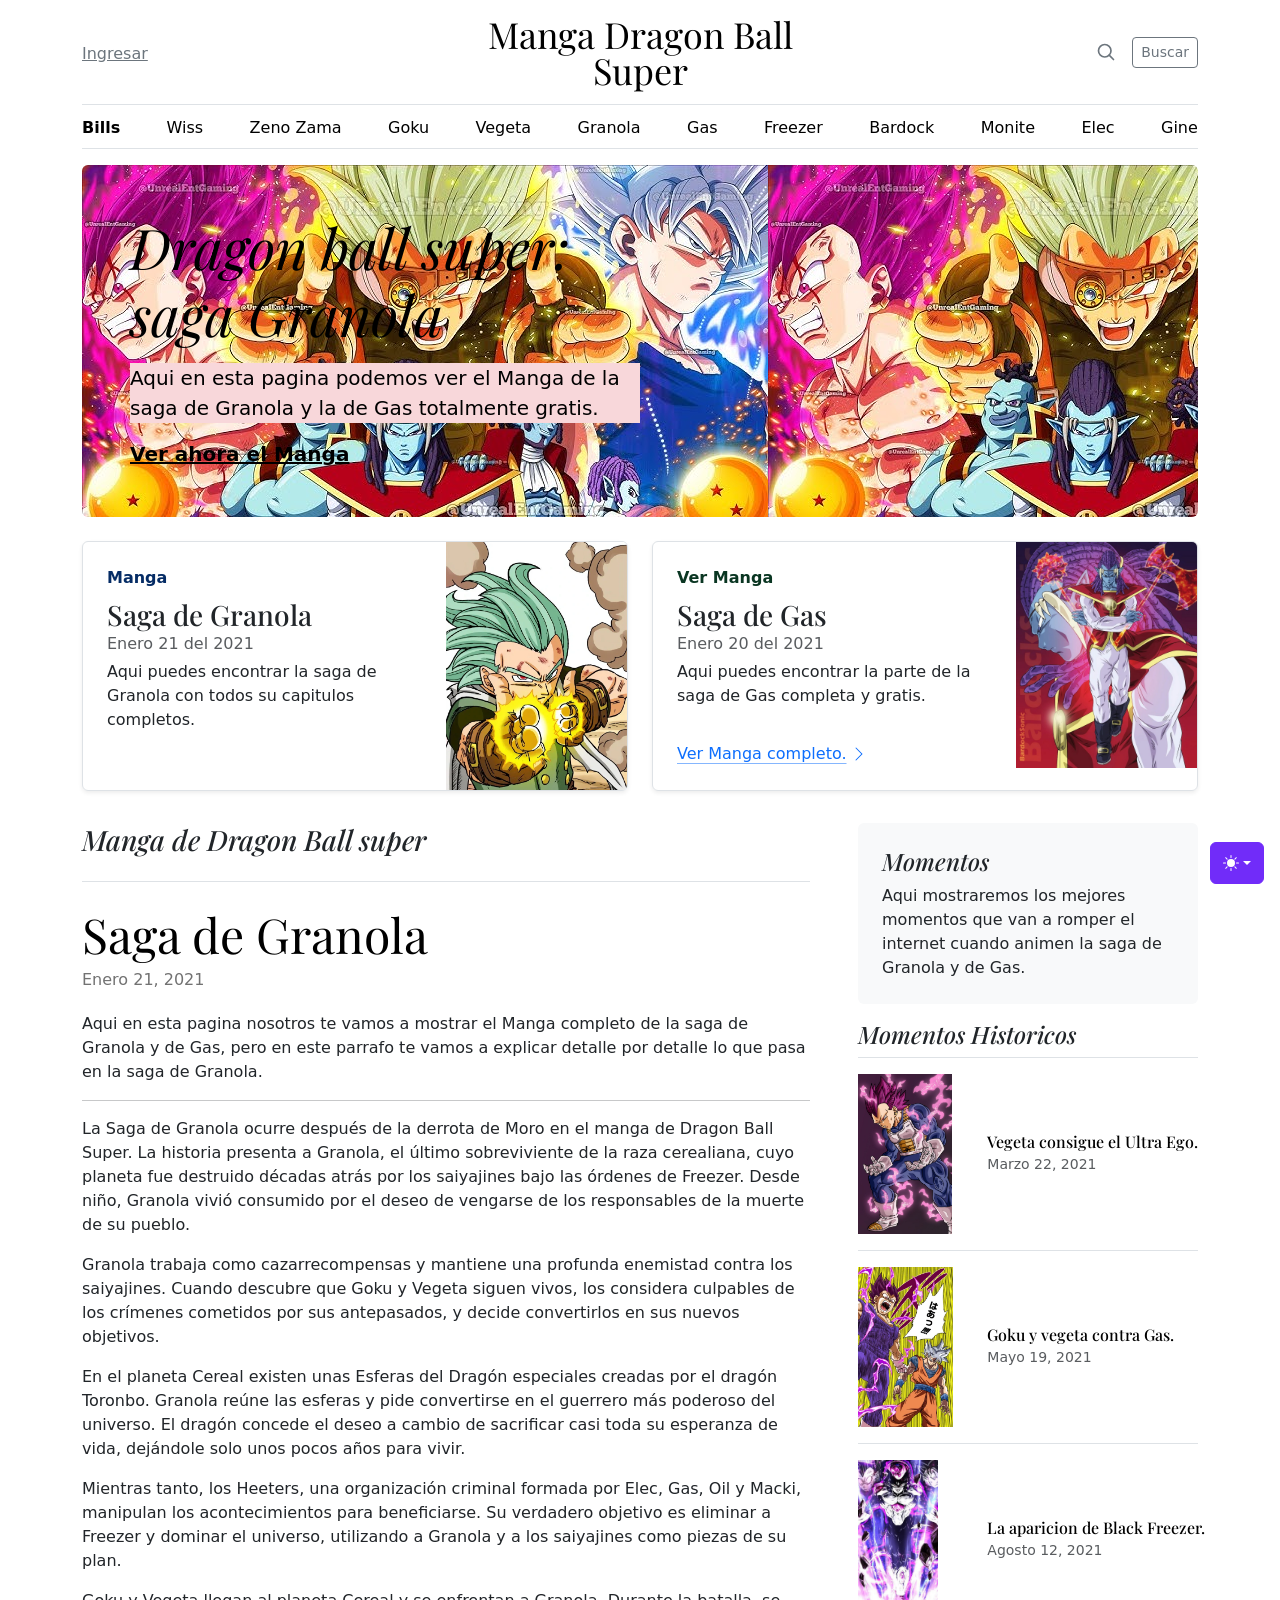
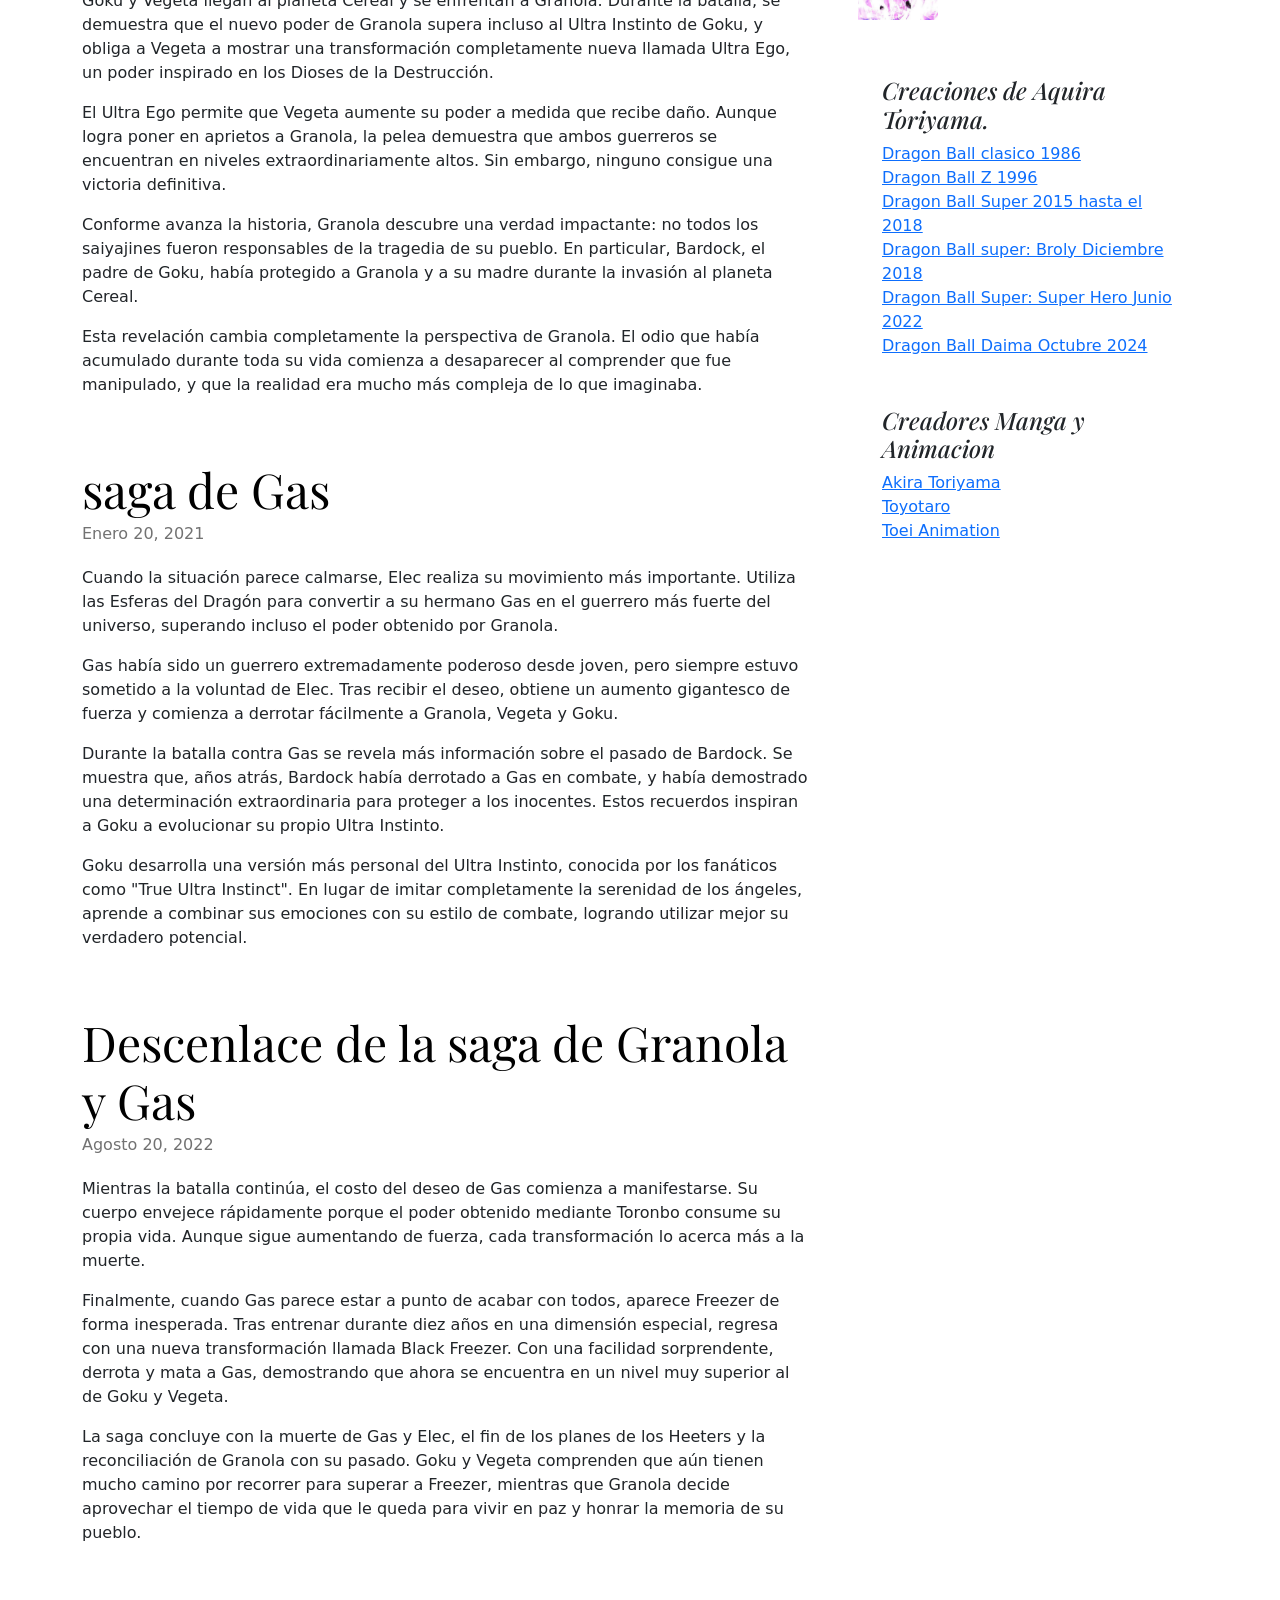
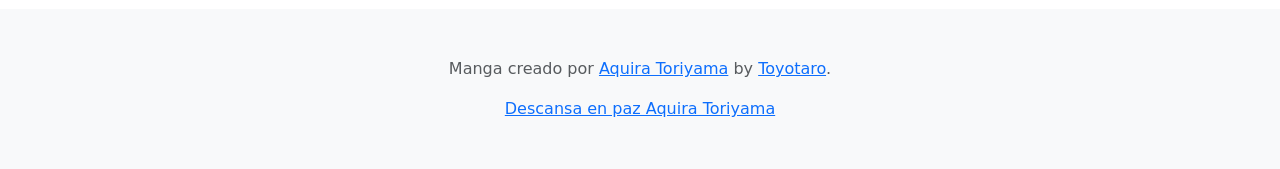
<file: index.html>
<!doctype html>
<html lang="en" data-bs-theme="auto">
  <head>
    <meta charset="utf-8" />
    <meta name="viewport" content="width=device-width, initial-scale=1" />
    <meta name="description" content="" />
    <meta
      name="author"
      content="Mark Otto, Jacob Thornton, and Bootstrap contributors"
    />
    <meta name="generator" content="Astro v5.13.2" />
    <title>Blog Template · Bootstrap v5.3</title>
    <link href="https://cdn.jsdelivr.net/npm/bootstrap@5.3.8/dist/css/bootstrap.min.css" rel="stylesheet" integrity="sha384-sRIl4kxILFvY47J16cr9ZwB07vP4J8+LH7qKQnuqkuIAvNWLzeN8tE5YBujZqJLB" crossorigin="anonymous">
 
    <link
      rel="canonical"
      href="https://getbootstrap.com/docs/5.3/examples/blog/"
    />
  
    <meta name="theme-color" content="#712cf9" />
    <link
      href="https://fonts.googleapis.com/css?family=Playfair+Display:700,900&display=swap"
      rel="stylesheet"
    />
    <link href="SRC/CSS/blog.css" rel="stylesheet" />
    <style>
      .bd-placeholder-img {
        font-size: 1.125rem;
        text-anchor: middle;
        -webkit-user-select: none;
        -moz-user-select: none;
        user-select: none;
      }
      @media (min-width: 768px) {
        .bd-placeholder-img-lg {
          font-size: 3.5rem;
        }
      }
      .b-example-divider {
        width: 100%;
        height: 3rem;
        background-color: #0000001a;
        border: solid rgba(0, 0, 0, 0.15);
        border-width: 1px 0;
        box-shadow:
          inset 0 0.5em 1.5em #0000001a,
          inset 0 0.125em 0.5em #00000026;
      }
      .b-example-vr {
        flex-shrink: 0;
        width: 1.5rem;
        height: 100vh;
      }
      .bi {
        vertical-align: -0.125em;
        fill: currentColor;
      }
      .nav-scroller {
        position: relative;
        z-index: 2;
        height: 2.75rem;
        overflow-y: hidden;
      }
      .nav-scroller .nav {
        display: flex;
        flex-wrap: nowrap;
        padding-bottom: 1rem;
        margin-top: -1px;
        overflow-x: auto;
        text-align: center;
        white-space: nowrap;
        -webkit-overflow-scrolling: touch;
      }
      .btn-bd-primary {
        --bd-violet-bg: #712cf9;
        --bd-violet-rgb: 112.520718, 44.062154, 249.437846;
        --bs-btn-font-weight: 600;
        --bs-btn-color: var(--bs-white);
        --bs-btn-bg: var(--bd-violet-bg);
        --bs-btn-border-color: var(--bd-violet-bg);
        --bs-btn-hover-color: var(--bs-white);
        --bs-btn-hover-bg: #6528e0;
        --bs-btn-hover-border-color: #6528e0;
        --bs-btn-focus-shadow-rgb: var(--bd-violet-rgb);
        --bs-btn-active-color: var(--bs-btn-hover-color);
        --bs-btn-active-bg: #5a23c8;
        --bs-btn-active-border-color: #5a23c8;
      }
      .bd-mode-toggle {
        z-index: 1500;
      }
      .bd-mode-toggle .bi {
        width: 1em;
        height: 1em;
      }
      .bd-mode-toggle .dropdown-menu .active .bi {
        display: block !important;
      }
    </style>
  </head>
  <body>
    <svg xmlns="http://www.w3.org/2000/svg" class="d-none">
      <symbol id="check2" viewBox="0 0 16 16">
        <path
          d="M13.854 3.646a.5.5 0 0 1 0 .708l-7 7a.5.5 0 0 1-.708 0l-3.5-3.5a.5.5 0 1 1 .708-.708L6.5 10.293l6.646-6.647a.5.5 0 0 1 .708 0z"
        ></path>
      </symbol>
      <symbol id="circle-half" viewBox="0 0 16 16">
        <path
          d="M8 15A7 7 0 1 0 8 1v14zm0 1A8 8 0 1 1 8 0a8 8 0 0 1 0 16z"
        ></path>
      </symbol>
      <symbol id="moon-stars-fill" viewBox="0 0 16 16">
        <path
          d="M6 .278a.768.768 0 0 1 .08.858 7.208 7.208 0 0 0-.878 3.46c0 4.021 3.278 7.277 7.318 7.277.527 0 1.04-.055 1.533-.16a.787.787 0 0 1 .81.316.733.733 0 0 1-.031.893A8.349 8.349 0 0 1 8.344 16C3.734 16 0 12.286 0 7.71 0 4.266 2.114 1.312 5.124.06A.752.752 0 0 1 6 .278z"
        ></path>
        <path
          d="M10.794 3.148a.217.217 0 0 1 .412 0l.387 1.162c.173.518.579.924 1.097 1.097l1.162.387a.217.217 0 0 1 0 .412l-1.162.387a1.734 1.734 0 0 0-1.097 1.097l-.387 1.162a.217.217 0 0 1-.412 0l-.387-1.162A1.734 1.734 0 0 0 9.31 6.593l-1.162-.387a.217.217 0 0 1 0-.412l1.162-.387a1.734 1.734 0 0 0 1.097-1.097l.387-1.162zM13.863.099a.145.145 0 0 1 .274 0l.258.774c.115.346.386.617.732.732l.774.258a.145.145 0 0 1 0 .274l-.774.258a1.156 1.156 0 0 0-.732.732l-.258.774a.145.145 0 0 1-.274 0l-.258-.774a1.156 1.156 0 0 0-.732-.732l-.774-.258a.145.145 0 0 1 0-.274l.774-.258c.346-.115.617-.386.732-.732L13.863.1z"
        ></path>
      </symbol>
      <symbol id="sun-fill" viewBox="0 0 16 16">
        <path
          d="M8 12a4 4 0 1 0 0-8 4 4 0 0 0 0 8zM8 0a.5.5 0 0 1 .5.5v2a.5.5 0 0 1-1 0v-2A.5.5 0 0 1 8 0zm0 13a.5.5 0 0 1 .5.5v2a.5.5 0 0 1-1 0v-2A.5.5 0 0 1 8 13zm8-5a.5.5 0 0 1-.5.5h-2a.5.5 0 0 1 0-1h2a.5.5 0 0 1 .5.5zM3 8a.5.5 0 0 1-.5.5h-2a.5.5 0 0 1 0-1h2A.5.5 0 0 1 3 8zm10.657-5.657a.5.5 0 0 1 0 .707l-1.414 1.415a.5.5 0 1 1-.707-.708l1.414-1.414a.5.5 0 0 1 .707 0zm-9.193 9.193a.5.5 0 0 1 0 .707L3.05 13.657a.5.5 0 0 1-.707-.707l1.414-1.414a.5.5 0 0 1 .707 0zm9.193 2.121a.5.5 0 0 1-.707 0l-1.414-1.414a.5.5 0 0 1 .707-.707l1.414 1.414a.5.5 0 0 1 0 .707zM4.464 4.465a.5.5 0 0 1-.707 0L2.343 3.05a.5.5 0 1 1 .707-.707l1.414 1.414a.5.5 0 0 1 0 .708z"
        ></path>
      </symbol>
    </svg>
    <div
      class="dropdown position-fixed bottom-0 end-0 mb-3 me-3 bd-mode-toggle"
    >
      <button
        class="btn btn-bd-primary py-2 dropdown-toggle d-flex align-items-center"
        id="bd-theme"
        type="button"
        aria-expanded="false"
        data-bs-toggle="dropdown"
        aria-label="Toggle theme (auto)"
      >
        <svg class="bi my-1 theme-icon-active" aria-hidden="true">
          <use href="#circle-half"></use>
        </svg>
        <span class="visually-hidden" id="bd-theme-text">Toggle theme</span>
      </button>
      <ul
        class="dropdown-menu dropdown-menu-end shadow"
        aria-labelledby="bd-theme-text"
      >
        <li>
          <button
            type="button"
            class="dropdown-item d-flex align-items-center"
            data-bs-theme-value="light"
            aria-pressed="false"
          >
            <svg class="bi me-2 opacity-50" aria-hidden="true">
              <use href="#sun-fill"></use>
            </svg>
            Light
            <svg class="bi ms-auto d-none" aria-hidden="true">
              <use href="#check2"></use>
            </svg>
          </button>
        </li>
        <li>
          <button
            type="button"
            class="dropdown-item d-flex align-items-center"
            data-bs-theme-value="dark"
            aria-pressed="false"
          >
            <svg class="bi me-2 opacity-50" aria-hidden="true">
              <use href="#moon-stars-fill"></use>
            </svg>
            Dark
            <svg class="bi ms-auto d-none" aria-hidden="true">
              <use href="#check2"></use>
            </svg>
          </button>
        </li>
        <li>
          <button
            type="button"
            class="dropdown-item d-flex align-items-center active"
            data-bs-theme-value="auto"
            aria-pressed="true"
          >
            <svg class="bi me-2 opacity-50" aria-hidden="true">
              <use href="#circle-half"></use>
            </svg>
            Auto
            <svg class="bi ms-auto d-none" aria-hidden="true">
              <use href="#check2"></use>
            </svg>
          </button>
        </li>
      </ul>
    </div>
    <svg xmlns="http://www.w3.org/2000/svg" class="d-none">
      <symbol
        id="aperture"
        fill="none"
        stroke="currentColor"
        stroke-linecap="round"
        stroke-linejoin="round"
        stroke-width="2"
        viewBox="0 0 24 24"
      >
        <circle cx="12" cy="12" r="10"></circle>
        <path
          d="M14.31 8l5.74 9.94M9.69 8h11.48M7.38 12l5.74-9.94M9.69 16L3.95 6.06M14.31 16H2.83m13.79-4l-5.74 9.94"
        ></path>
      </symbol>
      <symbol id="cart" viewBox="0 0 16 16">
        <path
          d="M0 1.5A.5.5 0 0 1 .5 1H2a.5.5 0 0 1 .485.379L2.89 3H14.5a.5.5 0 0 1 .49.598l-1 5a.5.5 0 0 1-.465.401l-9.397.472L4.415 11H13a.5.5 0 0 1 0 1H4a.5.5 0 0 1-.491-.408L2.01 3.607 1.61 2H.5a.5.5 0 0 1-.5-.5zM3.102 4l.84 4.479 9.144-.459L13.89 4H3.102zM5 12a2 2 0 1 0 0 4 2 2 0 0 0 0-4zm7 0a2 2 0 1 0 0 4 2 2 0 0 0 0-4zm-7 1a1 1 0 1 1 0 2 1 1 0 0 1 0-2zm7 0a1 1 0 1 1 0 2 1 1 0 0 1 0-2z"
        ></path>
      </symbol>
      <symbol id="chevron-right" viewBox="0 0 16 16">
        <path
          fill-rule="evenodd"
          d="M4.646 1.646a.5.5 0 0 1 .708 0l6 6a.5.5 0 0 1 0 .708l-6 6a.5.5 0 0 1-.708-.708L10.293 8 4.646 2.354a.5.5 0 0 1 0-.708z"
        ></path>
      </symbol>
    </svg>
    <div class="container">
      <header class="border-bottom lh-1 py-3">
        <div class="row flex-nowrap justify-content-between align-items-center">
          <div class="col-4 pt-1">
            <a class="link-secondary" href="#">Ingresar</a>
          </div>
          <div class="col-4 text-center">
            <a
              class="blog-header-logo text-body-emphasis text-decoration-none"
              href="#"
              >Manga Dragon Ball Super</a
            >
          </div>
          <div class="col-4 d-flex justify-content-end align-items-center">
            <a class="link-secondary" href="#" aria-label="Search">
              <svg
                xmlns="http://www.w3.org/2000/svg"
                width="20"
                height="20"
                fill="none"
                stroke="currentColor"
                stroke-linecap="round"
                stroke-linejoin="round"
                stroke-width="2"
                class="mx-3"
                role="img"
                viewBox="0 0 24 24"
              >
                <title>Search</title>
                <circle cx="10.5" cy="10.5" r="7.5"></circle>
                <path d="M21 21l-5.2-5.2"></path>
              </svg>
            </a>
            <a class="btn btn-sm btn-outline-secondary" href="#">Buscar</a>
          </div>
        </div>
      </header>
      <div class="nav-scroller py-1 mb-3 border-bottom">
        <nav class="nav nav-underline justify-content-between">
          <a class="nav-item nav-link link-body-emphasis active" href="#"
            >Bills</a
          >
          <a class="nav-item nav-link link-body-emphasis" href="#">Wiss</a>
          <a class="nav-item nav-link link-body-emphasis" href="#"
            >Zeno Zama</a
          >
          <a class="nav-item nav-link link-body-emphasis" href="#">Goku</a>
          <a class="nav-item nav-link link-body-emphasis" href="#">Vegeta</a>
          <a class="nav-item nav-link link-body-emphasis" href="#">Granola</a>
          <a class="nav-item nav-link link-body-emphasis" href="#">Gas</a>
          <a class="nav-item nav-link link-body-emphasis" href="#">Freezer</a>
          <a class="nav-item nav-link link-body-emphasis" href="#">Bardock</a>
          <a class="nav-item nav-link link-body-emphasis" href="#">Monite</a>
          <a class="nav-item nav-link link-body-emphasis" href="#">Elec</a>
          <a class="nav-item nav-link link-body-emphasis" href="#">Gine</a>
        </nav>
      </div>
    </div>
    <main class="container">
      <div class="p-4 p-md-5 mb-4 rounded text-body-emphasis Manga">
        <div class="col-lg-6 px-0">
          <h1 class="display-4 fst-italic">
            Dragon ball super: saga Granola
          </h1>
          <p class="lead my-3 bg-danger-subtle">
           Aqui en esta pagina podemos ver el Manga
           de la saga de Granola y la de Gas totalmente 
           gratis.
          </p>
          <p class="lead mb-0">
            <a href="#" class="leon" 
              >Ver ahora el Manga</a
            >
          </p>
        </div>
      </div>
      <div class="row mb-2">
        <div class="col-md-6">
          <div
            class="row g-0 border rounded overflow-hidden flex-md-row mb-4 shadow-sm h-md-250 position-relative"
          >
            <div class="col p-4 d-flex flex-column position-static">
              <strong class="d-inline-block mb-2 text-primary-emphasis"
                >Manga</strong
              >
              <h3 class="mb-0">Saga de Granola</h3>
              <div class="mb-1 text-body-secondary">Enero 21 del 2021</div>
              <p class="card-text mb-auto">
               Aqui puedes encontrar la saga de Granola con 
               todos su capitulos completos.
              </p>
              <a
                href="#"
                class="icon-link gap-1 icon-link-hover stretched-link"
              >
                Ver Manga completo.
                <svg class="bi" aria-hidden="true">
                  <use xlink:href="#chevron-right"></use>
                </svg>
              </a>
            </div>
            <div class="col-md-4">
              <img class="img-fluid" src="SRC/imagenes/granola.jpg" alt="imagen 1">
            </div>
          </div>
        </div>
        <div class="col-md-6">
          <div
            class="row g-0 border rounded overflow-hidden flex-md-row mb-4 shadow-sm h-md-250 position-relative"
          >
            <div class="col p-4 d-flex flex-column position-static">
              <strong class="d-inline-block mb-2 text-success-emphasis"
                >Ver Manga</strong
              >
              <h3 class="mb-0">Saga de Gas</h3>
              <div class="mb-1 text-body-secondary">Enero 20 del 2021</div>
              <p class="mb-auto">
               Aqui puedes encontrar la parte de la saga de Gas
               completa y gratis.
              </p>
              <a
                href="#"
                class="icon-link gap-1 icon-link-hover stretched-link"
              >
                Ver Manga completo.
                <svg class="bi" aria-hidden="true">
                  <use xlink:href="#chevron-right"></use>
                </svg>
              </a>
            </div>
            <div class="col-md-4">
              <img class="img-fluid" src="SRC/imagenes/gas.jpg" alt="imagen 2">
            </div>
          </div>
        </div>
      </div>
      <div class="row g-5">
        <div class="col-md-8">
          <h3 class="pb-4 mb-4 fst-italic border-bottom">Manga de Dragon Ball super</h3>
          <article class="blog-post">
            <h2 class="display-5 link-body-emphasis mb-1">Saga de Granola</h2>
            <p class="blog-post-meta">
              Enero 21, 2021 <a href="#"></a>
            </p>
            <p>
             Aqui en esta pagina nosotros te vamos a mostrar el
             Manga completo de la saga de Granola y de Gas, pero en 
             este parrafo te vamos a explicar detalle por detalle lo 
             que pasa en la saga de Granola.
            </p>
            <hr />
            <p>
             
              La Saga de Granola ocurre después de la derrota de Moro en el manga de Dragon Ball Super.
              La historia presenta a Granola, el último sobreviviente de la raza cerealiana,
              cuyo planeta fue destruido décadas atrás por los saiyajines bajo las órdenes de Freezer.
              Desde niño, Granola vivió consumido por el deseo de vengarse de los responsables de la muerte de su pueblo.
            </p>
            <h2></h2>
            <p></p>
            <blockquote class="blockquote">
              <p></p>
            </blockquote>
            <p>
             Granola trabaja como cazarrecompensas y mantiene una profunda enemistad contra los saiyajines.
             Cuando descubre que Goku y Vegeta siguen vivos, los considera culpables de los crímenes cometidos por sus antepasados,
             y decide convertirlos en sus nuevos objetivos.
            </p>
            <h3></h3>
            <p>
             En el planeta Cereal existen unas Esferas del Dragón especiales creadas por el dragón Toronbo.
             Granola reúne las esferas y pide convertirse en el guerrero más poderoso del universo.
             El dragón concede el deseo a cambio de sacrificar casi toda su esperanza de vida, dejándole solo unos pocos años para vivir.
            </p>
            <p>
             Mientras tanto, los Heeters, una organización criminal formada por Elec, Gas, Oil y Macki,
             manipulan los acontecimientos para beneficiarse. Su verdadero objetivo es eliminar a Freezer y dominar el universo,
             utilizando a Granola y a los saiyajines como piezas de su plan.
            </p>
            
            <p>
             Goku y Vegeta llegan al planeta Cereal y se enfrentan a Granola.
             Durante la batalla, se demuestra que el nuevo poder de Granola supera incluso al Ultra Instinto de Goku,
             y obliga a Vegeta a mostrar una transformación completamente nueva llamada Ultra Ego,
             un poder inspirado en los Dioses de la Destrucción.
            </p>

            <p>
             El Ultra Ego permite que Vegeta aumente su poder a medida que recibe daño.
             Aunque logra poner en aprietos a Granola, la pelea demuestra que ambos guerreros se encuentran en niveles extraordinariamente altos.
             Sin embargo, ninguno consigue una victoria definitiva.
            </p>
    
            <p>
             Conforme avanza la historia, Granola descubre una verdad impactante:
             no todos los saiyajines fueron responsables de la tragedia de su pueblo.
             En particular, Bardock, el padre de Goku, había protegido a Granola y a su madre durante la invasión al planeta Cereal.
            </p>
            
            <p>
             Esta revelación cambia completamente la perspectiva de Granola.
             El odio que había acumulado durante toda su vida comienza a desaparecer al comprender que fue manipulado,
             y que la realidad era mucho más compleja de lo que imaginaba.
            </p>
          </article>
          <article class="blog-post">
            <h2 class="display-5 link-body-emphasis mb-1">saga de Gas</h2>
            <p class="blog-post-meta">
              Enero 20, 2021  <a href="#"></a>
            </p>
            <p>
             Cuando la situación parece calmarse, Elec realiza su movimiento más importante.
             Utiliza las Esferas del Dragón para convertir a su hermano Gas en el guerrero más fuerte del universo,
             superando incluso el poder obtenido por Granola.
            </p>
            <blockquote>
              <p>
             Gas había sido un guerrero extremadamente poderoso desde joven, pero siempre estuvo sometido a la voluntad de Elec.
             Tras recibir el deseo, obtiene un aumento gigantesco de fuerza y comienza a derrotar fácilmente a Granola, Vegeta y Goku.
              </p>
            </blockquote>
            <p>
             Durante la batalla contra Gas se revela más información sobre el pasado de Bardock.
             Se muestra que, años atrás, Bardock había derrotado a Gas en combate,
             y había demostrado una determinación extraordinaria para proteger a los inocentes.
             Estos recuerdos inspiran a Goku a evolucionar su propio Ultra Instinto.
            </p>
            
            <p>
             Goku desarrolla una versión más personal del Ultra Instinto, conocida por los fanáticos como "True Ultra Instinct".
             En lugar de imitar completamente la serenidad de los ángeles, aprende a combinar sus emociones con su estilo de combate,
             logrando utilizar mejor su verdadero potencial.
            </p>
          </article>
          <article class="blog-post">
            <h2 class="display-5 link-body-emphasis mb-1">Descenlace de la saga de Granola y Gas</h2>
            <p class="blog-post-meta">
              Agosto 20, 2022  <a href="#"></a>
            </p>
            <p>
             Mientras la batalla continúa, el costo del deseo de Gas comienza a manifestarse.
             Su cuerpo envejece rápidamente porque el poder obtenido mediante Toronbo consume su propia vida.
             Aunque sigue aumentando de fuerza, cada transformación lo acerca más a la muerte.
            </p>
            <p>
             Finalmente, cuando Gas parece estar a punto de acabar con todos, aparece Freezer de forma inesperada.
             Tras entrenar durante diez años en una dimensión especial, regresa con una nueva transformación llamada Black Freezer.
             Con una facilidad sorprendente, derrota y mata a Gas,
             demostrando que ahora se encuentra en un nivel muy superior al de Goku y Vegeta.
            </p>
            <p>
             La saga concluye con la muerte de Gas y Elec,
             el fin de los planes de los Heeters y la reconciliación de Granola con su pasado.
             Goku y Vegeta comprenden que aún tienen mucho camino por recorrer para superar a Freezer,
             mientras que Granola decide aprovechar el tiempo de vida que le queda para vivir en paz y honrar la memoria de su pueblo.
            </p>
          </article>
          
        </div>
        <div class="col-md-4">
          <div class="position-sticky" style="top: 2rem">
            <div class="p-4 mb-3 bg-body-tertiary rounded">
              <h4 class="fst-italic">Momentos</h4>
              <p class="mb-0">
               Aqui mostraremos los mejores momentos que van a romper el
               internet cuando animen la saga de Granola y de Gas.
              </p>
            </div>
            <div>
              <h4 class="fst-italic">Momentos Historicos</h4>
              <ul class="list-unstyled">
                <li>
                  <a
                    class="d-flex flex-column flex-lg-row gap-3 align-items-start align-items-lg-center py-3 link-body-emphasis text-decoration-none border-top"
                    href="#"
                  >
                    <div class="col-sm-4">
                      <img class="img-fluid imagen-pequena" src="SRC/imagenes/vegeta ultra ego.jpg" alt="imagen gas">
                    </div>
                    <div class="col-lg-8">
                      <h6 class="mb-0">Vegeta consigue el Ultra Ego.</h6>
                      <small class="text-body-secondary"
                        >Marzo 22, 2021</small
                      >
                    </div>
                  </a>
                </li>
                <li>
                  <a
                    class="d-flex flex-column flex-lg-row gap-3 align-items-start align-items-lg-center py-3 link-body-emphasis text-decoration-none border-top"
                    href="#"
                  >
                    <div class="col-sm-4">
                      <img class="img-fluid imagen-pequena" src="SRC/imagenes/goku y vegeta contra gas.jpg" alt="imagen goku y vegeta"> 
                    </div>
                    <div class="col-lg-8">
                      <h6 class="mb-0">Goku y vegeta contra Gas.</h6>
                      <small class="text-body-secondary"
                        >Mayo 19, 2021</small
                      >
                    </div>
                  </a>
                </li>
                <li>
                  <a
                    class="d-flex flex-column flex-lg-row gap-3 align-items-start align-items-lg-center py-3 link-body-emphasis text-decoration-none border-top"
                    href="#"
                  >
                    <div class="col-sm-4">
                      <img class="img-fluid imagen-pequena" src="SRC/imagenes/black freezer.jpg" alt="imagen black freezer">
                    </div>
                    <div class="col-lg-8">
                      <h6 class="mb-0">
                        La aparicion de Black Freezer.
                      </h6>
                      <small class="text-body-secondary"
                        >Agosto 12, 2021</small
                      >
                    </div>
                  </a>
                </li>
              </ul>
            </div>
            <div class="p-4">
              <h4 class="fst-italic">Creaciones de Aquira Toriyama.</h4>
              <ol class="list-unstyled mb-0">
                <li><a href="#">Dragon Ball clasico 1986</a></li>
                <li><a href="#">Dragon Ball Z 1996</a></li>
                <li><a href="#">Dragon Ball Super 2015 hasta el 2018</a></li>
                <li><a href="#">Dragon Ball super: Broly Diciembre 2018</a></li>
                <li><a href="#">Dragon Ball Super: Super Hero Junio 2022</a></li>
                <li><a href="#">Dragon Ball Daima Octubre 2024</a></li>

              </ol>
            </div>
            <div class="p-4">
              <h4 class="fst-italic">Creadores Manga y Animacion</h4>
              <ol class="list-unstyled">
                <li><a href="#">Akira Toriyama</a></li>
                <li><a href="#">Toyotaro</a></li>
                <li><a href="#">Toei Animation</a></li>
              </ol>
            </div>
          </div>
        </div>
      </div>
    </main>
    <footer class="py-5 text-center text-body-secondary bg-body-tertiary">
      <p>
        Manga creado por 
        <a href="https://getbootstrap.com/">Aquira Toriyama</a> by
        <a href="https://x.com/mdo">Toyotaro</a>.
      </p>
      <p class="mb-0"><a href="#">Descansa en paz Aquira Toriyama</a></p>
    </footer>
    <script src="SRC/JS/color-modes.js"></script>
    <script src="https://cdn.jsdelivr.net/npm/bootstrap@5.3.8/dist/js/bootstrap.bundle.min.js" integrity="sha384-FKyoEForCGlyvwx9Hj09JcYn3nv7wiPVlz7YYwJrWVcXK/BmnVDxM+D2scQbITxI" crossorigin="anonymous"></script>
  </body>
</html>
</file>
<file: SRC/CSS/blog.css>
/* stylelint-disable @stylistic/selector-list-comma-newline-after */

.blog-header-logo {
  font-family: "Playfair Display", Georgia, "Times New Roman", serif/*rtl:Amiri, Georgia, "Times New Roman", serif*/;
  font-size: 2.25rem;
}

.blog-header-logo:hover {
  text-decoration: none;
}

h1, h2, h3, h4, h5, h6 {
  font-family: "Playfair Display", Georgia, "Times New Roman", serif/*rtl:Amiri, Georgia, "Times New Roman", serif*/;
}

.flex-auto {
  flex: 0 0 auto;
}

.h-250 { height: 250px; }
@media (min-width: 768px) {
  .h-md-250 { height: 250px; }
}

/* Pagination */
.blog-pagination {
  margin-bottom: 4rem;
}

/*
 * Blog posts
 */
.blog-post {
  margin-bottom: 4rem;
}
.blog-post-meta {
  margin-bottom: 1.25rem;
  color: #727272;
}

.Manga {
  background-image: url(../imagenes/dragonball.jpg);
}

.leon {
  color: black;
  font-weight: 900;
}

.imagen-pequena {
  height: 160px;
}
</file>
